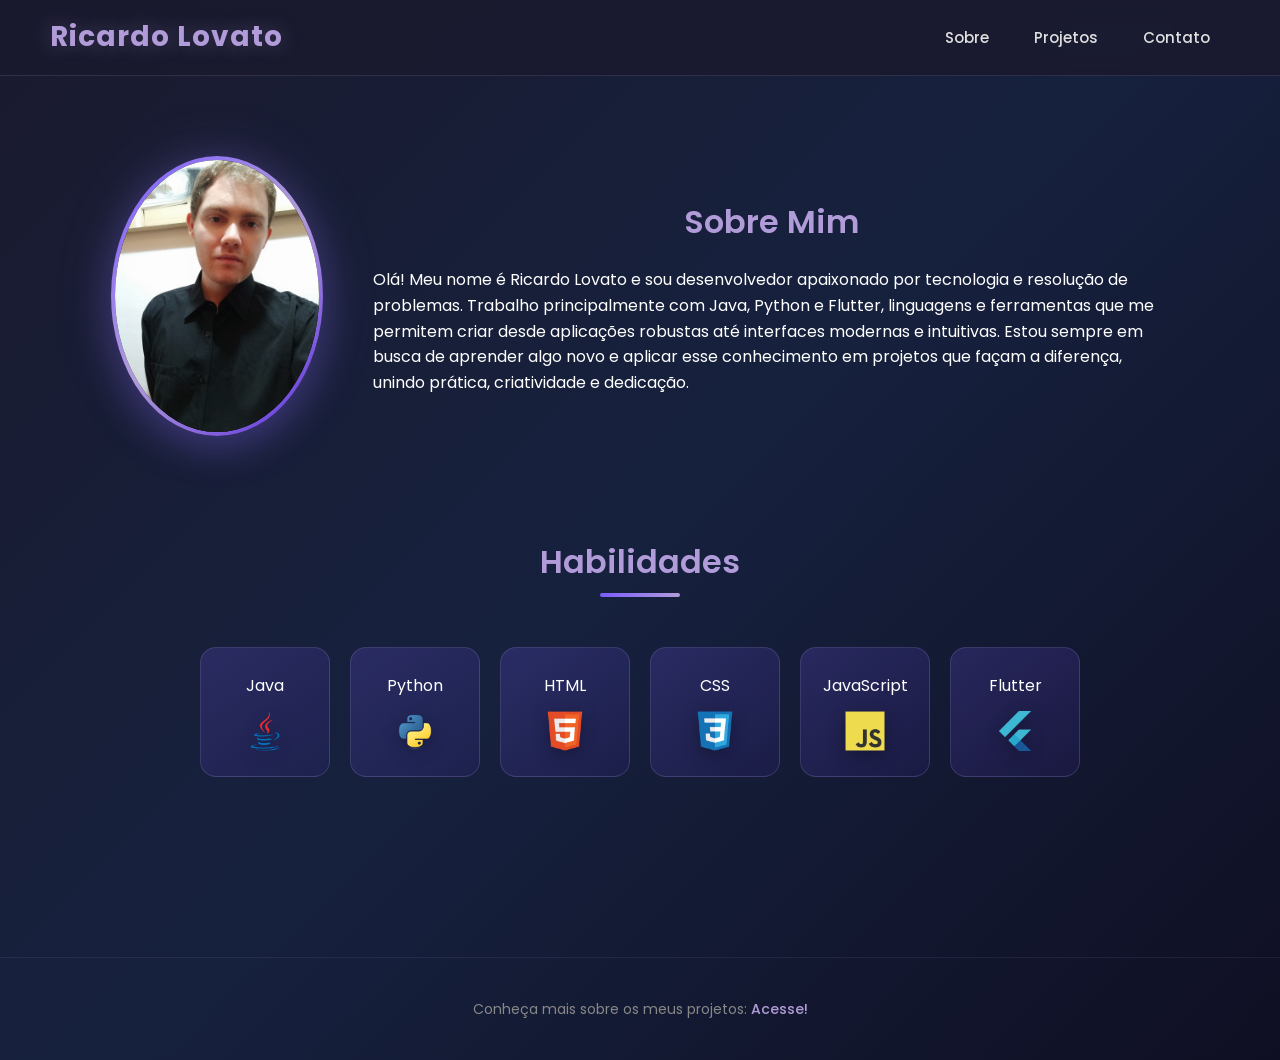
<file: index.html>
<!DOCTYPE html> 
<html lang="pt-br">
    <head>
        <title>Portfolio - Ricardo Lovato</title>
        <meta charset="UTF-8"/>
        <meta name="viewport" content="width=device-width, initial-scale=1.0"/>
        <link rel="stylesheet" href="styles.css"/>
    </head>
    <body>
        <header>
            <h1>Ricardo Lovato</h1>
            <nav class="menu">
                <ul>
                    <li class="list-item "><a href="index.html">Sobre</a></li>
                    <li class="list-item"><a href="projetos.html">Projetos</a></li>
                    <li class="list-item"><a href="contato.html">Contato</a></li>
                </ul>
            </nav>
        </header>
   
    <main class="container">
        <section class="about-me">
            <img  id="my-photo"src="img/foto.jpg" alt="Foto de Ricardo Lovato" height="300" width="300"/>
            <div>
            <h2>Sobre Mim</h2>
            <p>Olá! Meu nome é Ricardo Lovato e sou desenvolvedor apaixonado por tecnologia e resolução de problemas. Trabalho principalmente com Java, Python e Flutter, linguagens e ferramentas que me permitem criar desde aplicações robustas até interfaces modernas e intuitivas. Estou sempre em busca de aprender algo novo e aplicar esse conhecimento em projetos que façam a diferença, unindo prática, criatividade e dedicação.</p>
            </div>
        </section>
        <section class="skills">
            <h2>Habilidades</h2>
            <ul class="skills-list">
                
                <li class="skills-item" id="java">Java
                <img src="img/java.png" alt="Meu ícone" width="32" height="32">
                </li>
                <li class="skills-item" id="python">Python
                <img src="img/python.png" alt="Meu ícone" width="32" height="32">
                </li>
                <li class="skills-item" id="html">HTML
                <img src="img/html.png" alt="Meu ícone" width="32" height="32">
                </li>
                <li class="skills-item" id="css">CSS
                <img src="img/css.png" alt="Meu ícone" width="32" height="32">
                </li>
                <li class="skills-item" id="javascript">JavaScript
                <img src="img/javascript.png" alt="Meu ícone" width="32" height="32">
                </li>
                <li class="skills-item" id="flutter">Flutter
                <img src="img/flutter.png" alt="Meu ícone" width="32" height="32">
                </li>
            </ul>
        </section>      
    </main>
    </body>
    <footer>
            <p>Conheça mais sobre os meus projetos: <a href="https://github.com/riclovato">Acesse!</a></p>
        </footer>
    </body>
</html>
</file>
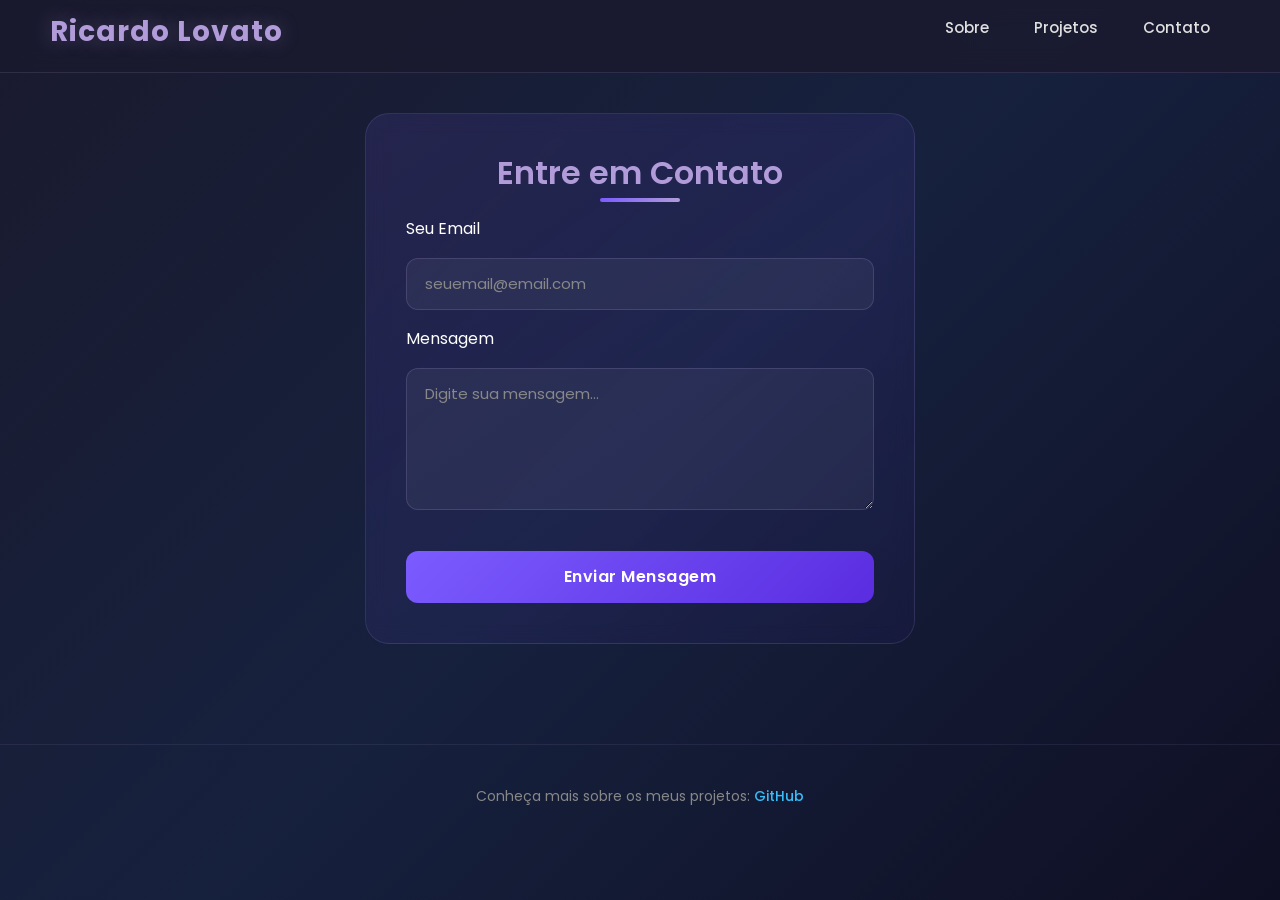
<file: contato.html>
<!DOCTYPE html>
<html lang="pt-br">

<head>
    <meta charset="UTF-8">
    <meta name="viewport" content="width=device-width, initial-scale=1.0">
    <title>Contato - Ricardo Lovato</title>


    <link href="https://cdn.jsdelivr.net/npm/bootstrap@5.3.0/dist/css/bootstrap.min.css" rel="stylesheet">

    <link rel="stylesheet" href="styles.css">

    
</head>

<body>

    <header>
        <h1>Ricardo Lovato</h1>
        <nav class="menu">
            <ul>
                 <li class="list-item "><a href="index.html">Sobre</a></li>
                    <li class="list-item"><a href="projetos.html">Projetos</a></li>
                    <li class="list-item"><a href="contato.html">Contato</a></li>
            </ul>
        </nav>
    </header>

    <main class="container">
        <div class="contact-container">
            <h2 class="text-center mb-4">Entre em Contato</h2>

            <form id="contactForm">
                <div class="mb-3">
                    <label class="form-label">Seu Email</label>
                    <input type="email" name="email" id="email" class="form-control" placeholder="seuemail@email.com"
                        required>
                </div>

                <div class="mb-3">
                    <label class="form-label">Mensagem</label>
                    <textarea name="message" id="message" class="form-control" rows="5"
                        placeholder="Digite sua mensagem..." required></textarea>
                </div>

                <button type="submit" class="btn btn-custom">Enviar Mensagem</button>
            </form>

            <script>
                document.getElementById('contactForm').addEventListener('submit', async function (e) {
                    e.preventDefault(); // impede o comportamento padrão do form

                    const email = document.getElementById('email').value;
                    const message = document.getElementById('message').value;

                    try {
                        const response = await fetch('https://contact-api-2l73.onrender.com/api/contato', {
                            method: 'POST',
                            headers: { 'Content-Type': 'application/json' },
                            body: JSON.stringify({ email, message })
                        });

                        if (response.ok) {
                            alert('Mensagem enviada com sucesso!');
                            this.reset(); // limpa o formulário
                        } else {
                            alert('Erro ao enviar. Tente novamente.');
                        }
                    } catch (error) {
                        alert('Erro de conexão. Tente novamente.');
                    }
                });
            </script>
        </div>
    </main>

    <footer>
        <p>Conheça mais sobre os meus projetos:
            <a href="https://github.com/riclovato" style="color:#38bdf8;">GitHub</a>
        </p>
    </footer>

</body>

</html>
</file>
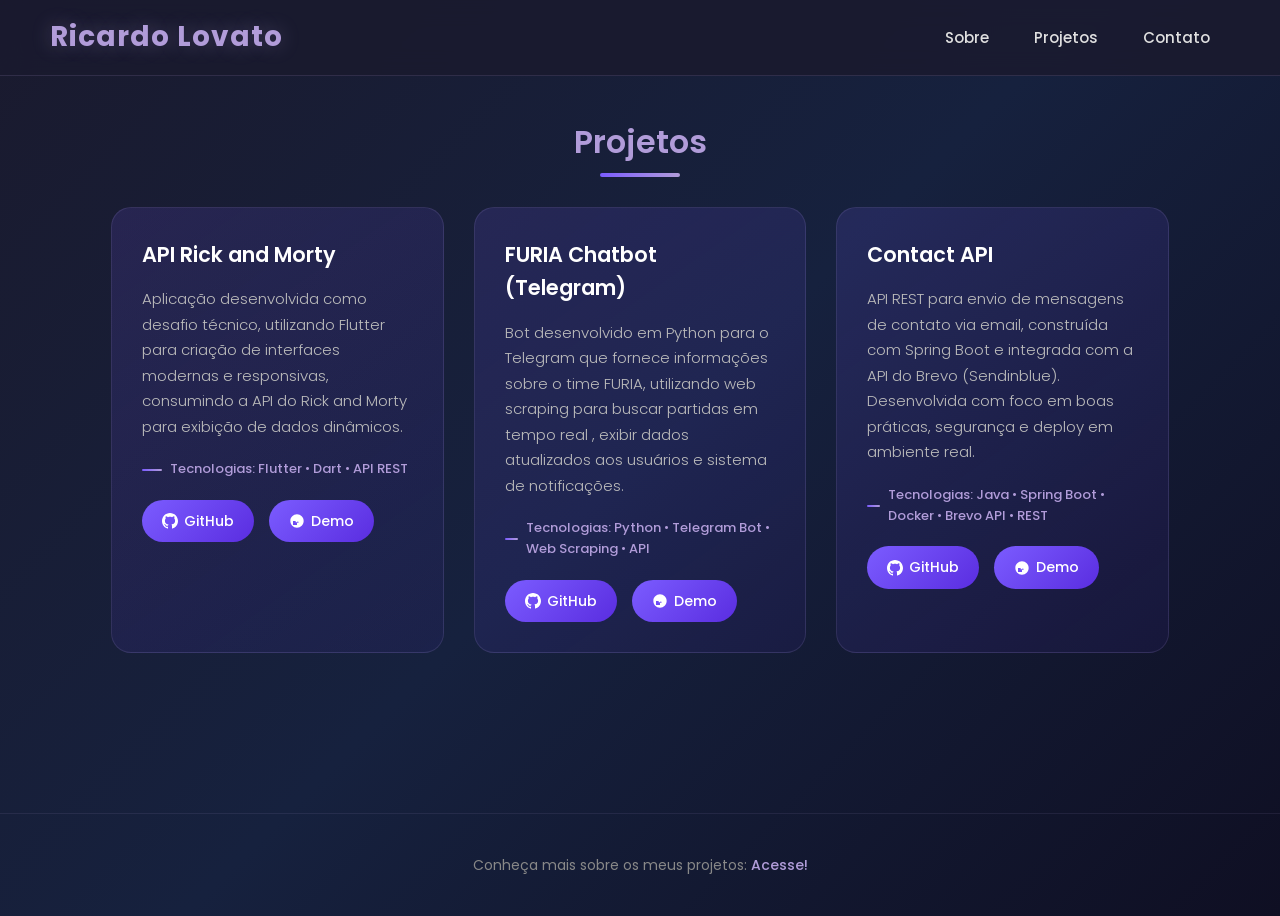
<file: projetos.html>
<!doctype html>
<html lang="pt-br">

<head>
    <title>Projetos - Ricardo Lovato</title>
    <meta charset="UTF-8" />
    <meta name="viewport" content="width=device-width, initial-scale=1.0" />
    <link rel="stylesheet" href="styles.css" />


</head>

<body>
    <header>
        <h1>Ricardo Lovato</h1>
        <nav class="menu">
            <ul>
                <li class="list-item"><a href="index.html">Sobre</a></li>
                <li class="list-item"><a href="projetos.html">Projetos</a></li>
                <li class="list-item"><a href="contato.html">Contato</a></li>
            </ul>
        </nav>
    </header>

    <main class="container">
        <section class="projects">
            <h2>Projetos</h2>

            <div class="projects-grid">
               
                <div class="project-card">
                    <h3>API Rick and Morty</h3>

                    <p>
                        Aplicação desenvolvida como desafio técnico, utilizando Flutter
                        para criação de interfaces modernas e responsivas, consumindo a
                        API do Rick and Morty para exibição de dados dinâmicos.
                    </p>

                    <div class="tech">Tecnologias: Flutter • Dart • API REST</div>

                    <div class="project-links">
                        <a href="https://github.com/riclovato/teste_kobe" target="_blank">GitHub</a>
                        <a href="https://github.com/riclovato/teste_kobe/blob/dev/gifs/busca_nome.gif">Demo</a>
                    </div>
                </div>

              

                <div class="project-card">
                    <h3>FURIA Chatbot (Telegram)</h3>

                    <p>
                        Bot desenvolvido em Python para o Telegram que fornece informações sobre o time FURIA,
                        utilizando web scraping para buscar partidas em tempo real , exibir dados atualizados aos
                        usuários e sistema de notificações.
                    </p>

                    <div class="tech">
                        Tecnologias: Python • Telegram Bot • Web Scraping • API
                    </div>

                    <div class="project-links">
                        <a href="https://github.com/riclovato/furia_chatbot" target="_blank">GitHub</a>
                        <a href="img/furia.PNG">Demo</a>
                    </div>
                </div>



                <div class="project-card">
                    <h3>Contact API</h3>

                    <p>
                        API REST para envio de mensagens de contato via email, construída com Spring Boot
                        e integrada com a API do Brevo (Sendinblue). Desenvolvida com foco em boas práticas,
                        segurança e deploy em ambiente real.
                    </p>

                    <div class="tech">
                        Tecnologias: Java • Spring Boot • Docker • Brevo API • REST
                    </div>

                    <div class="project-links">
                        <a href="https://github.com/riclovato/contact-api" target="_blank">GitHub</a>
                        <a href="contato.html">Demo</a>
                    </div>
                </div>
            </div>
        </section>
    </main>

    <footer>
        <p>
            Conheça mais sobre os meus projetos:
            <a href="https://github.com/riclovato">Acesse!</a>
        </p>
    </footer>
</body>

</html>
</file>
<file: styles.css>
@import url('https://fonts.googleapis.com/css2?family=Poppins:wght@300;400;500;600;700&display=swap');

* {
    box-sizing: border-box;
    margin: 0;
    padding: 0;
}

body {
    font-family: 'Poppins', sans-serif;
    background: linear-gradient(135deg, #1a1a2e 0%, #16213e 50%, #0f0f23 100%);
    color: #ffffff;
    min-height: 100vh;
    line-height: 1.6;
}

::-webkit-scrollbar {
    width: 8px;
}

::-webkit-scrollbar-track {
    background: #1a1a2e;
}

::-webkit-scrollbar-thumb {
    background: linear-gradient(180deg, #7b5cff, #5a2de0);
    border-radius: 4px;
}

header {
    position: sticky;
    top: 0;
    background: rgba(26, 26, 46, 0.85);
    backdrop-filter: blur(12px);
    border-bottom: 1px solid rgba(177, 156, 217, 0.15);
    z-index: 100;
    padding: 20px;
}

header {
    display: flex;
    flex-wrap: wrap;
    justify-content: center;
    align-items: center;
    gap: 15px;
}

header h1 {
    font-size: 24px;
    font-weight: 700;
    color: #b19cd9;
    letter-spacing: 1px;
    text-shadow: 0 0 20px rgba(177, 156, 217, 0.3);
}

header ul {
    display: flex;
    flex-wrap: wrap;
    justify-content: center;
    gap: 8px;
    list-style: none;
}

.list-item a {
    position: relative;
    color: #e0e0e0;
    text-decoration: none;
    padding: 8px 16px;
    border-radius: 25px;
    font-weight: 500;
    font-size: 15px;
    transition: all 0.3s ease;
}

.list-item a::before {
    content: '';
    position: absolute;
    bottom: 0;
    left: 50%;
    transform: translateX(-50%);
    width: 0;
    height: 2px;
    background: linear-gradient(90deg, #7b5cff, #b19cd9);
    transition: width 0.3s ease;
}

.list-item a:hover {
    color: #b19cd9;
    background: rgba(123, 92, 255, 0.1);
}

.list-item a:hover::before {
    width: 60%;
}

.list-item a.active {
    color: #b19cd9;
    background: rgba(123, 92, 255, 0.15);
}

.container {
    width: 90%;
    margin: 0 auto;
    padding: 40px 15px;
    max-width: 1200px;
}

section {
    margin-bottom: 60px;
}

h2 {
    font-size: 2rem;
    font-weight: 600;
    color: #b19cd9;
    text-align: center;
    margin-bottom: 40px;
    position: relative;
    display: inline-block;
    width: 100%;
}

h2::after {
    content: '';
    position: absolute;
    bottom: -10px;
    left: 50%;
    transform: translateX(-50%);
    width: 80px;
    height: 4px;
    background: linear-gradient(90deg, #7b5cff, #b19cd9);
    border-radius: 2px;
}

.about-me {
    display: flex;
    flex-direction: column;
    align-items: center;
    text-align: center;
    gap: 30px;
    padding: 40px 0;
}

.about-me h2::after {
    display: none;
}

.about-me h2 {
    font-size: 2rem;
    margin-bottom: 20px;
}

#my-photo {
    width: 220px;
    height: 220px;
    object-fit: cover;
    border-radius: 50%;
    border: 4px solid transparent;
    background: linear-gradient(#000, #000) padding-box,
                linear-gradient(135deg, #7b5cff, #b19cd9, #5a2de0) border-box;
    box-shadow: 0 10px 40px rgba(123, 92, 255, 0.3),
                0 0 60px rgba(177, 156, 217, 0.15);
    transition: transform 0.4s ease, box-shadow 0.4s ease;
}

#my-photo:hover {
    transform: scale(1.05);
    box-shadow: 0 15px 50px rgba(123, 92, 255, 0.4),
                0 0 80px rgba(177, 156, 217, 0.25);
}

.about-text {
    max-width: 600px;
}

.about-text p {
    font-size: 17px;
    line-height: 1.8;
    color: #ccc;
    font-weight: 300;
}

.skills-list {
    display: flex;
    gap: 20px;
    justify-content: center;
    flex-wrap: wrap;
    list-style: none;
    padding: 20px 0;
}

.skills-item {
    background: linear-gradient(145deg, rgba(123, 92, 255, 0.2), rgba(90, 45, 224, 0.1));
    border: 1px solid rgba(177, 156, 217, 0.2);
    color: white;
    padding: 25px 20px;
    width: 130px;
    display: flex;
    flex-direction: column;
    align-items: center;
    justify-content: center;
    gap: 12px;
    border-radius: 16px;
    transition: all 0.4s cubic-bezier(0.175, 0.885, 0.32, 1.275);
    cursor: default;
}

.skills-item img {
    width: 40px;
    height: 40px;
    object-fit: contain;
    filter: drop-shadow(0 4px 8px rgba(0,0,0,0.3));
    transition: transform 0.4s ease;
}

.skills-item:hover {
    transform: translateY(-8px) scale(1.05);
    background: linear-gradient(145deg, rgba(123, 92, 255, 0.35), rgba(90, 45, 224, 0.2));
    border-color: rgba(177, 156, 217, 0.4);
    box-shadow: 0 15px 40px rgba(123, 92, 255, 0.35),
                0 0 30px rgba(177, 156, 217, 0.15);
}

.skills-item:hover img {
    transform: rotate(10deg) scale(1.1);
}

.skills-item span {
    font-size: 13px;
    font-weight: 500;
    letter-spacing: 0.5px;
}

.projects-grid {
    display: grid;
    grid-template-columns: repeat(auto-fit, minmax(300px, 1fr));
    gap: 30px;
    justify-items: center;
}

.project-card {
    background: linear-gradient(145deg, rgba(123, 92, 255, 0.15), rgba(90, 45, 224, 0.08));
    border: 1px solid rgba(177, 156, 217, 0.15);
    padding: 30px;
    border-radius: 20px;
    width: 100%;
    max-width: 380px;
    transition: all 0.4s cubic-bezier(0.175, 0.885, 0.32, 1.275);
    position: relative;
    overflow: hidden;
}

.project-card::before {
    content: '';
    position: absolute;
    top: 0;
    left: 0;
    right: 0;
    height: 3px;
    background: linear-gradient(90deg, #7b5cff, #b19cd9, #5a2de0);
    opacity: 0;
    transition: opacity 0.3s ease;
}

.project-card:hover {
    transform: translateY(-10px);
    border-color: rgba(177, 156, 217, 0.3);
    box-shadow: 0 20px 50px rgba(123, 92, 255, 0.25),
                0 0 40px rgba(177, 156, 217, 0.1);
}

.project-card:hover::before {
    opacity: 1;
}

.project-card h3 {
    color: #fff;
    font-size: 1.3rem;
    margin-bottom: 15px;
    font-weight: 600;
}

.project-card p {
    color: #bbb;
    font-size: 15px;
    line-height: 1.7;
    font-weight: 300;
}

.tech {
    margin-top: 20px;
    font-size: 13px;
    color: #b19cd9;
    font-weight: 500;
    display: flex;
    align-items: center;
    gap: 8px;
}

.tech::before {
    content: '';
    width: 20px;
    height: 2px;
    background: linear-gradient(90deg, #7b5cff, #b19cd9);
    border-radius: 1px;
}

.project-links {
    margin-top: 20px;
    display: flex;
    gap: 15px;
}

.project-links a {
    text-decoration: none;
    color: #fff;
    font-weight: 500;
    font-size: 14px;
    padding: 10px 20px;
    border-radius: 25px;
    background: linear-gradient(135deg, #7b5cff, #5a2de0);
    transition: all 0.3s ease;
    display: flex;
    align-items: center;
    gap: 6px;
}

.project-links a:hover {
    transform: scale(1.05);
    box-shadow: 0 8px 25px rgba(123, 92, 255, 0.4);
}

.project-links a::before {
    content: '';
    width: 16px;
    height: 16px;
    background: url("data:image/svg+xml,%3Csvg xmlns='http://www.w3.org/2000/svg' fill='white' viewBox='0 0 24 24'%3E%3Cpath d='M12 0c-6.626 0-12 5.373-12 12 0 5.302 3.438 9.8 8.207 11.387.599.111.793-.261.793-.577v-2.234c-3.338.726-4.033-1.416-4.033-1.416-.546-1.387-1.333-1.756-1.333-1.756-1.089-.745.083-.729.083-.729 1.205.084 1.839 1.237 1.839 1.237 1.07 1.834 2.807 1.304 3.492.997.107-.775.418-1.305.762-1.604-2.665-.305-5.467-1.334-5.467-5.931 0-1.311.469-2.381 1.236-3.221-.124-.303-.535-1.524.117-3.176 0 0 1.008-.322 3.301 1.23.957-.266 1.983-.399 3.003-.404 1.02.005 2.047.138 3.006.404 2.291-1.552 3.297-1.23 3.297-1.23.653 1.653.242 2.874.118 3.176.77.84 1.235 1.911 1.235 3.221 0 4.609-2.807 5.624-5.479 5.921.43.372.823 1.102.823 2.222v3.293c0 .319.192.694.801.576 4.765-1.589 8.199-6.086 8.199-11.386 0-6.627-5.373-12-12-12z'/%3E%3C/svg%3E") center/contain no-repeat;
}

.project-links a:nth-child(2)::before {
    background: url("data:image/svg+xml,%3Csvg xmlns='http://www.w3.org/2000/svg' fill='white' viewBox='0 0 24 24'%3E%3Cpath d='M12 2.03c5.523 0 10 4.477 10 10s-4.477 10-10 10-10-4.477-10-10 4.477-10 10-10zm2 10h-2v2h-2v-2h-4v6h6v-6zm-1.5 2.5c.414.414 1.088.414 1.5 0s.414-1.088 0-1.5-1.088-.414-1.5 0-.414 1.088 0 1.5z'/%3E%3C/svg%3E") center/contain no-repeat;
}

.contact-container {
    max-width: 550px;
    margin: 0 auto;
    background: linear-gradient(145deg, rgba(123, 92, 255, 0.12), rgba(90, 45, 224, 0.06));
    border: 1px solid rgba(177, 156, 217, 0.15);
    padding: 40px;
    border-radius: 24px;
    backdrop-filter: blur(10px);
}

.contact-container h2 {
    margin-bottom: 30px;
}

.form-control {
    width: 100%;
    padding: 14px 18px;
    margin-top: 8px;
    border-radius: 12px;
    border: 1px solid rgba(177, 156, 217, 0.2);
    background: rgba(255, 255, 255, 0.05);
    color: #fff;
    font-family: 'Poppins', sans-serif;
    font-size: 15px;
    transition: all 0.3s ease;
}

.form-control::placeholder {
    color: #888;
}

.form-control:focus {
    outline: none;
    border-color: #7b5cff;
    background: rgba(123, 92, 255, 0.1);
    box-shadow: 0 0 20px rgba(123, 92, 255, 0.2);
}

.btn-custom {
    margin-top: 25px;
    width: 100%;
    padding: 14px 30px;
    border: none;
    border-radius: 12px;
    background: linear-gradient(135deg, #7b5cff, #5a2de0);
    color: white;
    font-family: 'Poppins', sans-serif;
    font-size: 16px;
    font-weight: 600;
    cursor: pointer;
    transition: all 0.3s ease;
    letter-spacing: 0.5px;
}

.btn-custom:hover {
    transform: translateY(-3px);
    box-shadow: 0 10px 30px rgba(123, 92, 255, 0.4);
}

.btn-custom:active {
    transform: translateY(-1px);
}

footer {
    text-align: center;
    padding: 40px 20px;
    color: #888;
    border-top: 1px solid rgba(177, 156, 217, 0.1);
    margin-top: 60px;
}

footer p {
    font-size: 14px;
}

footer a {
    color: #b19cd9;
    text-decoration: none;
    font-weight: 500;
    transition: color 0.3s ease;
}

footer a:hover {
    color: #fff;
    text-shadow: 0 0 10px rgba(177, 156, 217, 0.5);
}

@keyframes fadeInUp {
    from {
        opacity: 0;
        transform: translateY(30px);
    }
    to {
        opacity: 1;
        transform: translateY(0);
    }
}

section, .project-card, .skills-item, .contact-container {
    animation: fadeInUp 0.6s ease-out forwards;
}

@media (min-width: 768px) {
    header {
        justify-content: space-between;
        padding: 15px 50px;
    }

    header h1 {
        font-size: 28px;
    }

    header ul {
        gap: 5px;
    }

    .list-item a {
        padding: 10px 20px;
    }

    .container {
        width: 85%;
    }

    .about-me {
        flex-direction: row;
        text-align: left;
        gap: 50px;
    }

    #my-photo {
        width: 280px;
        height: 280px;
    }

    .about-text {
        flex: 1;
    }
}

@media (max-width: 480px) {
    h2 {
        font-size: 1.6rem;
    }

    .contact-container {
        padding: 25px 20px;
    }

    .skills-item {
        width: 110px;
        padding: 20px 15px;
    }

    .project-card {
        padding: 25px 20px;
    }
}
</file>
